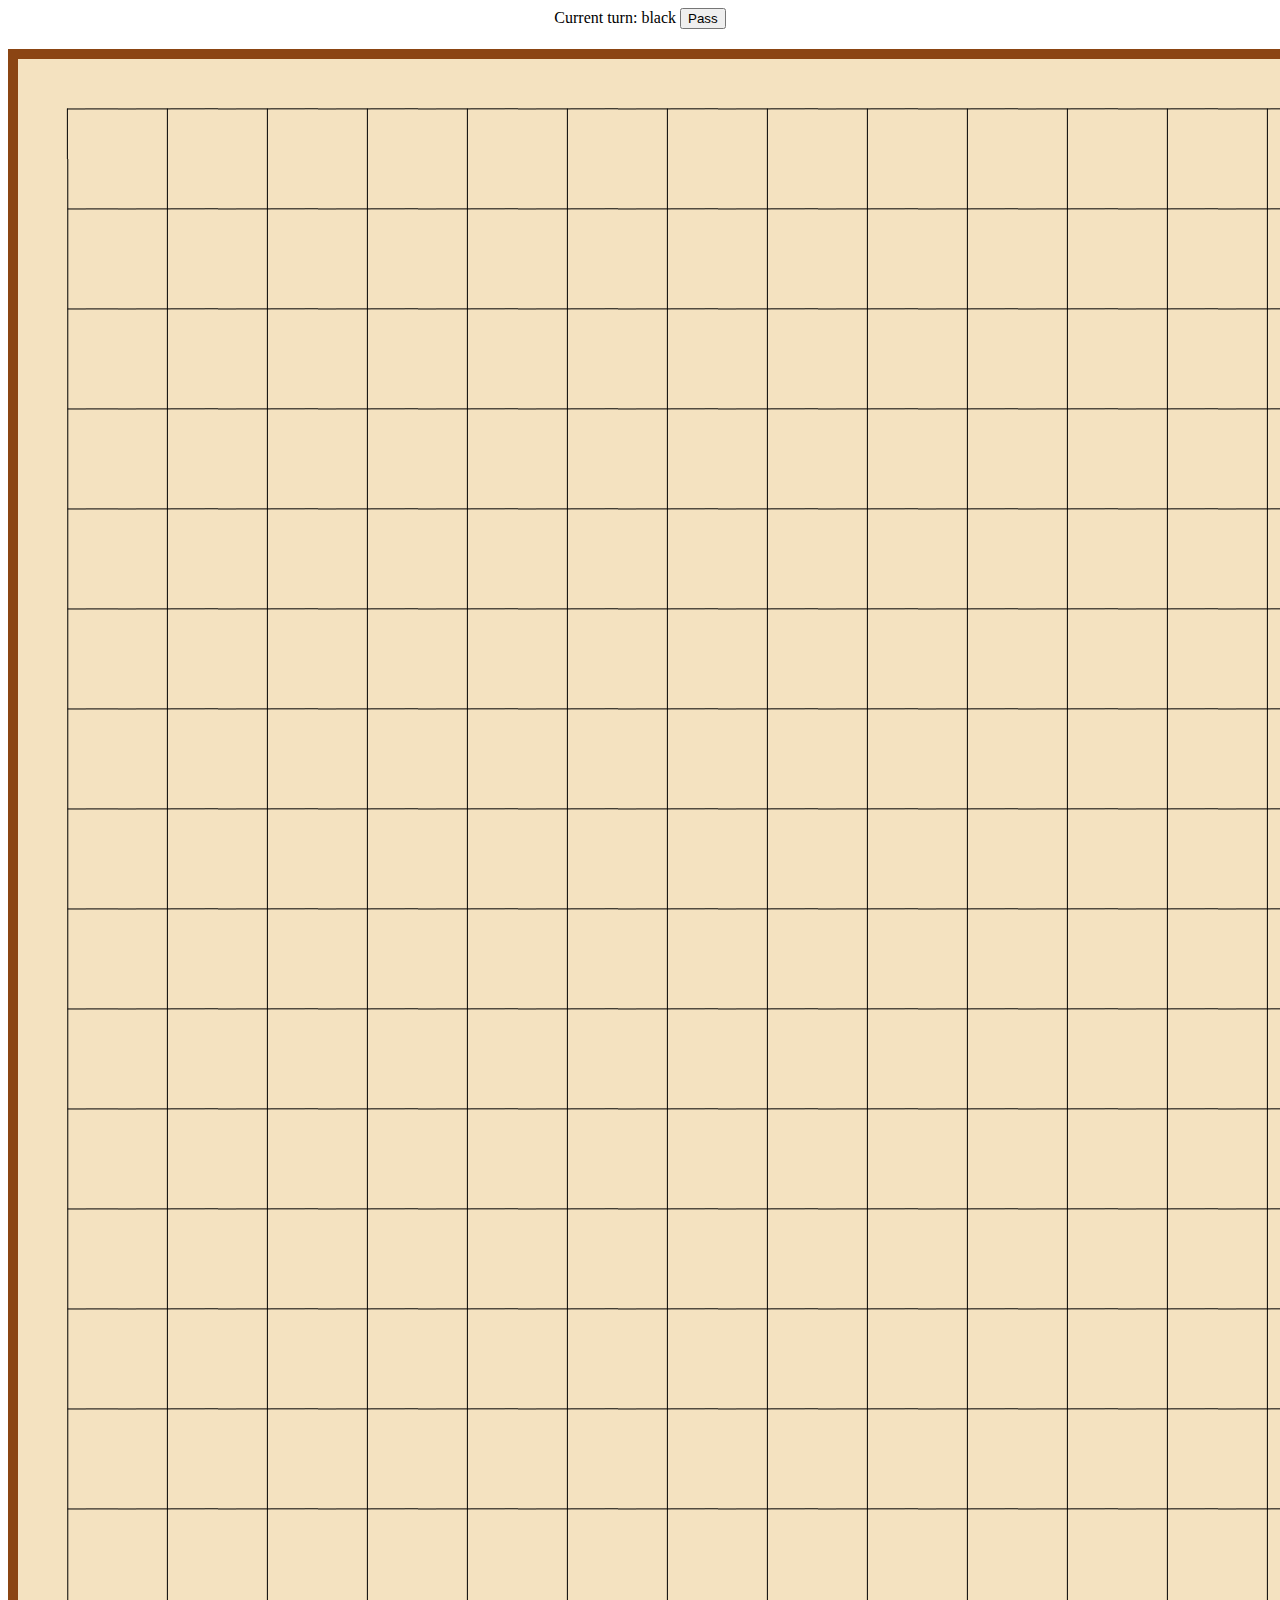
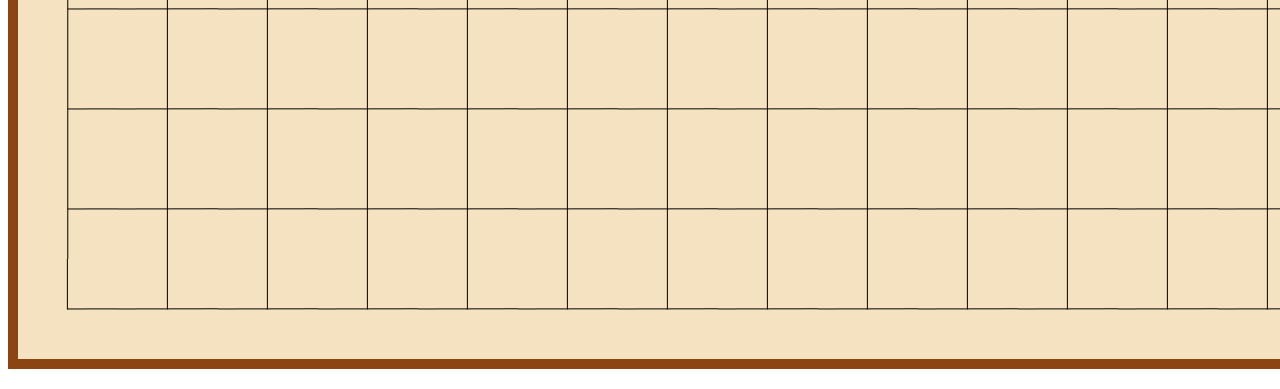
<file: examples/weiqi_app/index.html>
<!DOCTYPE html>
<html lang="en">
<head>
    <meta charset="UTF-8">
    <meta name="viewport" content="width=device-width, initial-scale=1.0">
    <title>Weiqi Game</title>
    <link rel="stylesheet" href="styles.css">
</head>
<body>
    <div style="text-align: center">
        <!-- HUMAN: design issue: though optional, it should display the current player in the main UI -->
        Current turn: <span id="current-player">black</span>
        <!-- HUMAN: missing pass button -->
        <button id="pass-button">Pass</button>
    </div>
    <div id="weiqi-board">
        <!-- Generate 19x19 grid cells -->
        <!-- Each cell can be a potential placement for a stone -->
        <!-- Using JavaScript to dynamically add cells with data attributes for row and column -->
        <!-- These data attributes help in game logic implementation -->
        <script>
            <!-- HUMAN: the variable `board` is also declared in the JS file, causing syntax error -->
            // const board = document.getElementById('weiqi-board');
            const board2 = document.getElementById('weiqi-board');
            for (let row = 0; row < 19; row++) {
                for (let col = 0; col < 19; col++) {
                    const cell = document.createElement('div');
                    cell.className = 'grid-cell';
                    cell.dataset.row = row;
                    cell.dataset.col = col;
                    board2.appendChild(cell);
                }
            }
        </script>
    </div>
    <script src="script.js"></script>
</body>
</html>
</file>
<file: examples/weiqi_app/styles.css>
/* Basic styling for the Weiqi board */
#weiqi-board {
    display: grid;
    grid-template-columns: repeat(19, 100px); /* 19 columns, each 100px wide */
    grid-template-rows: repeat(19, 100px); /* 19 rows, each 100px high */
    width: 1900px; /* Total width */
    height: 1900px; /* Total height */
    background-color: #f4e2c0; /* Light wood color */
    border: 10px solid #8b4513; /* Dark wood border */
    margin: 20px auto; /* Centering the board */
}

/* Styling for the grid cells */
#weiqi-board div {
    width: 100px;
    height: 100px;
    background-repeat: no-repeat;
    background-position: center;
    position: relative; /* Needed for stone positioning */
    background-image: url('assets/grid_point_mid.png'); /* Default grid point image */
}

/* Different grid point images for special positions */
#weiqi-board div[data-row='0'] { background-image: url('assets/grid_point_north.png'); }
#weiqi-board div[data-row='18'] { background-image: url('assets/grid_point_south.png'); }
#weiqi-board div[data-col='0'] { background-image: url('assets/grid_point_west.png'); }
#weiqi-board div[data-col='18'] { background-image: url('assets/grid_point_east.png'); }
#weiqi-board div[data-row='0'][data-col='18'] { background-image: url('assets/grid_point_north_east.png'); }
#weiqi-board div[data-row='0'][data-col='0'] { background-image: url('assets/grid_point_north_west.png'); }
#weiqi-board div[data-row='18'][data-col='18'] { background-image: url('assets/grid_point_south_east.png'); }
#weiqi-board div[data-row='18'][data-col='0'] { background-image: url('assets/grid_point_south_west.png'); }

/* Styling for stones */
.stone {
    position: absolute;
    top: 0;
    left: 0;
    width: 100%;
    height: 100%;
    background-size: cover;
    pointer-events: none; /* Prevents the stone from blocking click events on the grid cell */
}

.black-stone {
    background-image: url('assets/black_stone.png');
}

.white-stone {
    background-image: url('assets/white_stone.png');
}
</file>
